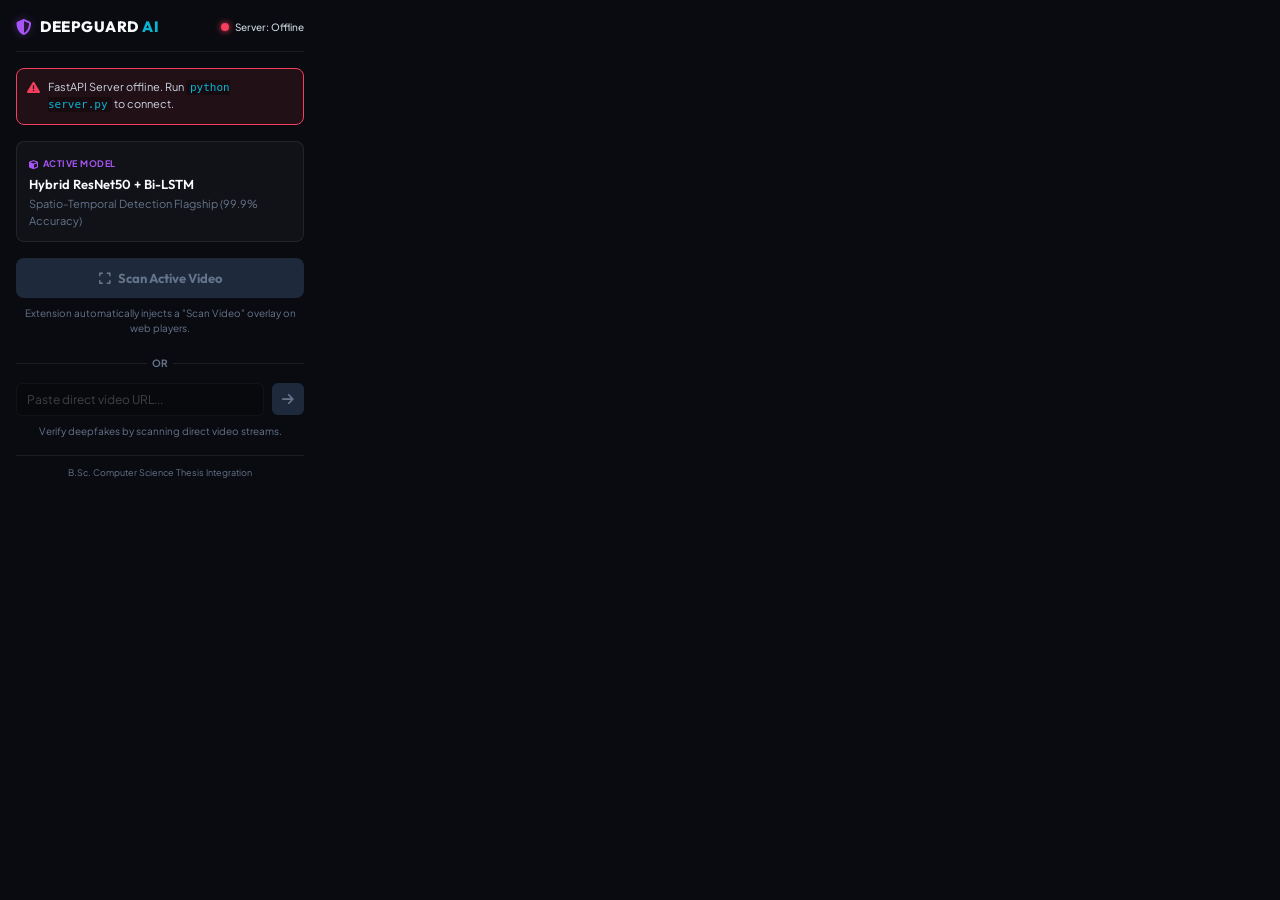
<file: extension/popup.html>
<!DOCTYPE html>
<html lang="en">
<head>
    <meta charset="UTF-8">
    <meta name="viewport" content="width=device-width, initial-scale=1.0">
    <title>DeepGuard AI Extension</title>
    <link href="https://fonts.googleapis.com/css2?family=Outfit:wght@400;600;800&family=Plus+Jakarta+Sans:wght@400;500;700&display=swap" rel="stylesheet">
    <link rel="stylesheet" href="https://cdnjs.cloudflare.com/ajax/libs/font-awesome/6.4.0/css/all.min.css">
    <link rel="stylesheet" href="popup.css">
</head>
<body>
    <div class="extension-container">
        <!-- Header -->
        <header>
            <div class="brand">
                <i class="fa-solid fa-shield-halved logo-icon"></i>
                <span class="brand-name">DEEPGUARD <span class="highlight">AI</span></span>
            </div>
            <div class="status-indicator">
                <span class="status-dot disconnected" id="connection-dot"></span>
                <span class="status-text" id="connection-text">Server: Checking...</span>
            </div>
        </header>

        <!-- Main Dashboard -->
        <main>
            <div class="server-error-banner" id="server-error" style="display: none;">
                <i class="fa-solid fa-triangle-exclamation"></i>
                <p>FastAPI Server offline. Run <code class="cmd-run">python server.py</code> to connect.</p>
            </div>

            <!-- Model Info -->
            <div class="model-badge">
                <span class="flagship-title"><i class="fa-solid fa-cube"></i> Active Model</span>
                <h4>Hybrid ResNet50 + Bi-LSTM</h4>
                <p>Spatio-Temporal Detection Flagship (99.9% Accuracy)</p>
            </div>

            <!-- Controller -->
            <div class="control-box">
                <button type="button" class="btn-scan" id="btn-scan-page" disabled>
                    <i class="fa-solid fa-expand"></i> Scan Active Video
                </button>
                <p class="helper-text">Extension automatically injects a "Scan Video" overlay on web players.</p>
            </div>

            <!-- OR Divider -->
            <div class="divider-text">
                <span>OR</span>
            </div>

            <!-- URL Input Scanner -->
            <div class="url-scan-box">
                <div class="extension-url-input-group">
                    <input type="url" id="extension-url-input" placeholder="Paste direct video URL..." disabled>
                    <button type="button" id="btn-scan-url-ext" class="btn-scan-ext" disabled>
                        <i class="fa-solid fa-arrow-right"></i>
                    </button>
                </div>
                <p class="helper-text">Verify deepfakes by scanning direct video streams.</p>
            </div>

            <!-- Result Pane -->
            <div class="result-pane" id="result-pane" style="display: none;">
                <h4 class="pane-title">Last Scan Verdict</h4>
                <div class="verdict-card" id="verdict-card">
                    <div class="verdict-header">
                        <span class="verdict-tag" id="verdict-tag">FAKE</span>
                        <span class="verdict-score" id="verdict-score">99.9% Confidence</span>
                    </div>
                    <div class="verdict-details">
                        <i class="fa-solid fa-circle-exclamation info-icon"></i>
                        <span id="verdict-desc">Temporal movement irregularities detected.</span>
                    </div>
                </div>
            </div>
        </main>

        <!-- Footer -->
        <footer>
            <p>B.Sc. Computer Science Thesis Integration</p>
        </footer>
    </div>
    <script src="popup.js"></script>
</body>
</html>
</file>
<file: extension/popup.css>
/* ==========================================
   DEEPGUARD CHROMIUM EXTENSION STYLING
   ========================================== */

:root {
    --bg-base: #0a0b10;
    --bg-card: rgba(255, 255, 255, 0.03);
    --border-color: rgba(255, 255, 255, 0.08);
    
    --text-primary: #f8fafc;
    --text-secondary: #cbd5e1;
    --text-muted: #64748b;
    
    --cyan: #06b6d4;
    --red: #f43f5e;
    --purple: #a855f7;
}

* {
    box-sizing: border-box;
    margin: 0;
    padding: 0;
}

body {
    width: 320px;
    background-color: var(--bg-base);
    color: var(--text-primary);
    font-family: 'Plus Jakarta Sans', sans-serif;
    font-size: 13px;
    line-height: 1.5;
    padding: 16px;
    overflow-y: auto;
}

/* Header */
header {
    display: flex;
    justify-content: space-between;
    align-items: center;
    border-bottom: 1px solid var(--border-color);
    padding-bottom: 12px;
    margin-bottom: 16px;
}
.brand {
    display: flex;
    align-items: center;
    gap: 8px;
}
.logo-icon {
    color: var(--purple);
    font-size: 16px;
    filter: drop-shadow(0 0 4px rgba(168, 85, 247, 0.4));
}
.brand-name {
    font-family: 'Outfit', sans-serif;
    font-weight: 800;
    font-size: 15px;
    letter-spacing: 0.5px;
}
.highlight {
    color: var(--cyan);
}

.status-indicator {
    display: flex;
    align-items: center;
    gap: 6px;
}
.status-dot {
    width: 8px;
    height: 8px;
    border-radius: 50%;
}
.status-dot.connected {
    background-color: var(--cyan);
    box-shadow: 0 0 6px var(--cyan);
}
.status-dot.disconnected {
    background-color: var(--red);
    box-shadow: 0 0 6px var(--red);
}
.status-text {
    font-size: 10px;
    color: var(--text-secondary);
    font-weight: 500;
}

/* Server Offline Alert */
.server-error-banner {
    background: rgba(244, 63, 94, 0.1);
    border: 1px solid var(--red);
    border-radius: 8px;
    padding: 10px;
    margin-bottom: 16px;
    display: flex;
    gap: 8px;
    align-items: flex-start;
}
.server-error-banner i {
    color: var(--red);
    margin-top: 2px;
}
.server-error-banner p {
    font-size: 11px;
    color: var(--text-secondary);
}
.cmd-run {
    font-family: monospace;
    background: rgba(0, 0, 0, 0.3);
    padding: 1px 4px;
    border-radius: 3px;
    color: var(--cyan);
}

/* Model Badge */
.model-badge {
    background: var(--bg-card);
    border: 1px solid var(--border-color);
    border-radius: 8px;
    padding: 12px;
    margin-bottom: 16px;
}
.flagship-title {
    font-size: 9px;
    font-weight: 700;
    text-transform: uppercase;
    color: var(--purple);
    display: inline-flex;
    align-items: center;
    gap: 4px;
    letter-spacing: 0.5px;
    margin-bottom: 4px;
}
.model-badge h4 {
    font-family: 'Outfit', sans-serif;
    font-size: 13px;
    font-weight: 600;
    margin-bottom: 2px;
}
.model-badge p {
    font-size: 11px;
    color: var(--text-muted);
}

/* Controller */
.control-box {
    margin-bottom: 20px;
}
.btn-scan {
    width: 100%;
    background: linear-gradient(135deg, var(--purple), var(--cyan));
    color: white;
    font-family: 'Outfit', sans-serif;
    font-weight: 700;
    font-size: 13px;
    border: none;
    border-radius: 8px;
    padding: 12px;
    cursor: pointer;
    display: flex;
    justify-content: center;
    align-items: center;
    gap: 8px;
    box-shadow: 0 4px 12px rgba(168, 85, 247, 0.2);
    transition: all 0.25s ease;
}
.btn-scan:hover:not(:disabled) {
    filter: brightness(1.1);
    transform: translateY(-1px);
    box-shadow: 0 6px 16px rgba(168, 85, 247, 0.35);
}
.btn-scan:disabled {
    background: #1e293b;
    color: var(--text-muted);
    cursor: not-allowed;
    box-shadow: none;
}
.helper-text {
    font-size: 10px;
    color: var(--text-muted);
    text-align: center;
    margin-top: 8px;
}

/* Results Pane */
.result-pane {
    animation: slideUp 0.3s ease-out;
}
@keyframes slideUp {
    from { opacity: 0; transform: translateY(6px); }
    to { opacity: 1; transform: translateY(0); }
}
.pane-title {
    font-family: 'Outfit', sans-serif;
    font-size: 11px;
    text-transform: uppercase;
    letter-spacing: 0.5px;
    color: var(--text-muted);
    margin-bottom: 8px;
}
.verdict-card {
    background: rgba(255, 255, 255, 0.02);
    border: 1px solid var(--border-color);
    border-radius: 8px;
    padding: 12px;
}
.verdict-header {
    display: flex;
    justify-content: space-between;
    align-items: center;
    margin-bottom: 8px;
}
.verdict-tag {
    font-family: 'Outfit', sans-serif;
    font-weight: 800;
    padding: 2px 8px;
    border-radius: 4px;
    font-size: 12px;
}
.verdict-card.fake .verdict-tag {
    background: rgba(244, 63, 94, 0.15);
    color: var(--red);
    border: 1px solid var(--red);
}
.verdict-card.real .verdict-tag {
    background: rgba(6, 182, 212, 0.15);
    color: var(--cyan);
    border: 1px solid var(--cyan);
}
.verdict-score {
    font-weight: 700;
    font-size: 12px;
}
.verdict-card.fake .verdict-score { color: var(--red); }
.verdict-card.real .verdict-score { color: var(--cyan); }

.verdict-details {
    display: flex;
    align-items: center;
    gap: 8px;
    font-size: 11px;
    color: var(--text-secondary);
}
.verdict-details i {
    font-size: 12px;
}
.verdict-card.fake .verdict-details i { color: var(--red); }
.verdict-card.real .verdict-details i { color: var(--cyan); }

/* Footer */
footer {
    border-top: 1px solid var(--border-color);
    padding-top: 10px;
    margin-top: 16px;
    text-align: center;
}
footer p {
    font-size: 9px;
    color: var(--text-muted);
}

/* OR Divider */
.divider-text {
    display: flex;
    align-items: center;
    text-align: center;
    color: var(--text-muted);
    font-size: 10px;
    font-weight: 700;
    margin: 12px 0;
}
.divider-text::before,
.divider-text::after {
    content: '';
    flex: 1;
    border-bottom: 1px solid var(--border-color);
}
.divider-text:not(:empty)::before {
    margin-right: .5em;
}
.divider-text:not(:empty)::after {
    margin-left: .5em;
}

/* URL scan box */
.url-scan-box {
    margin-bottom: 16px;
}
.extension-url-input-group {
    display: flex;
    gap: 8px;
}
.extension-url-input-group input {
    flex: 1;
    background: rgba(0, 0, 0, 0.3);
    border: 1px solid var(--border-color);
    border-radius: 6px;
    padding: 8px 10px;
    color: var(--text-primary);
    font-family: inherit;
    font-size: 12px;
    transition: all 0.2s ease;
}
.extension-url-input-group input:focus {
    outline: none;
    border-color: var(--cyan);
    background: rgba(0, 0, 0, 0.4);
}
.extension-url-input-group input:disabled {
    opacity: 0.5;
    cursor: not-allowed;
}
.btn-scan-ext {
    background: linear-gradient(135deg, var(--purple), var(--cyan));
    border: none;
    border-radius: 6px;
    width: 32px;
    height: 32px;
    color: white;
    cursor: pointer;
    display: flex;
    justify-content: center;
    align-items: center;
    transition: all 0.2s ease;
}
.btn-scan-ext:hover:not(:disabled) {
    filter: brightness(1.1);
    transform: scale(1.05);
}
.btn-scan-ext:disabled {
    background: #1e293b;
    color: var(--text-muted);
    cursor: not-allowed;
}
</file>
